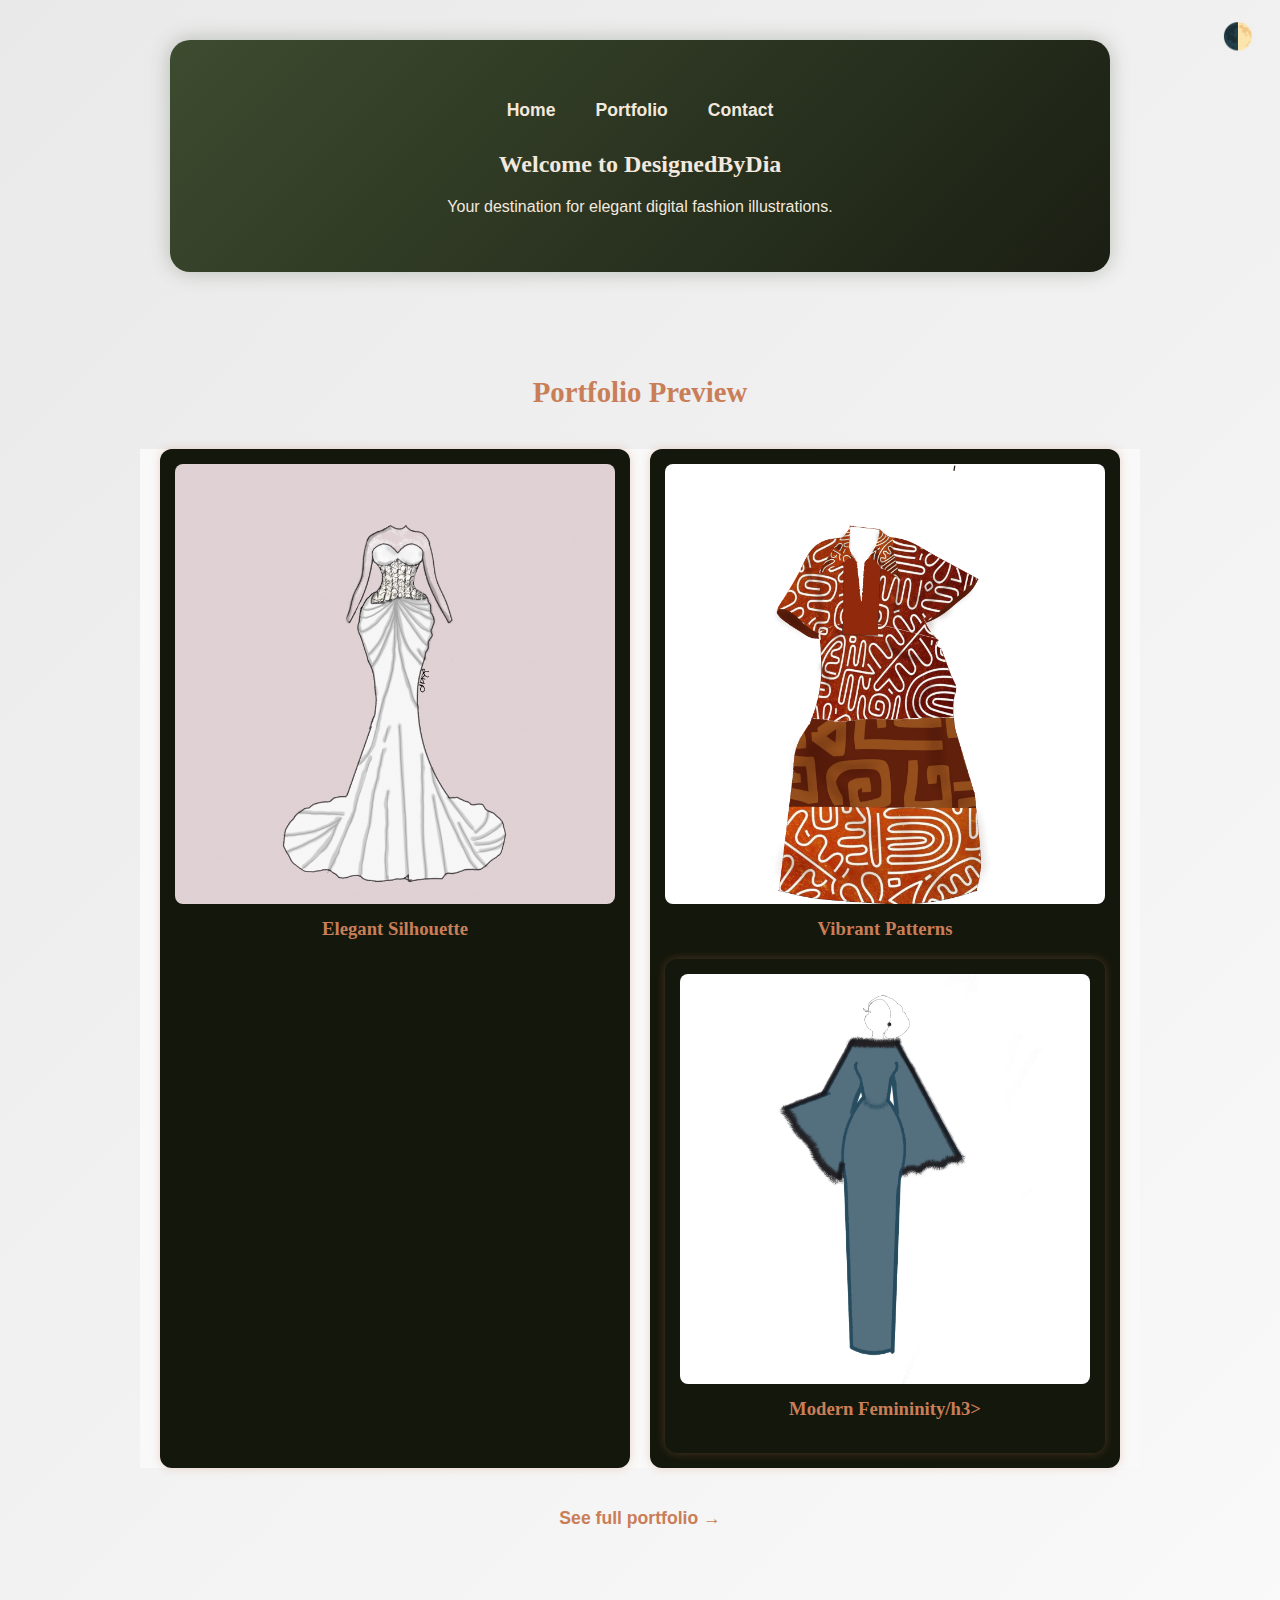
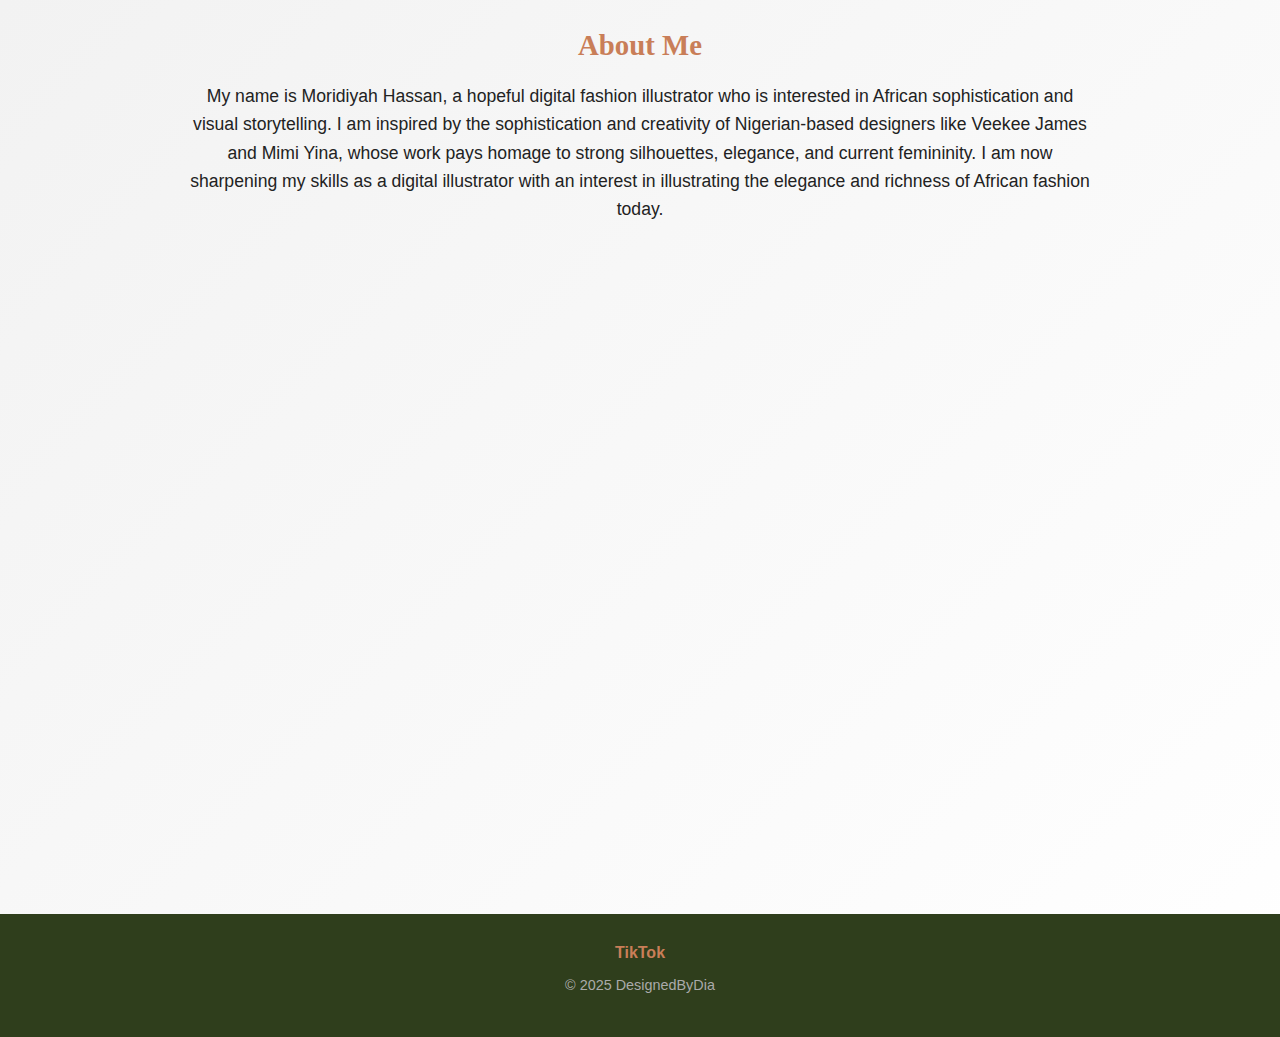
<file: index.html>
<!DOCTYPE html>
<html lang="en">
<head>
  <meta charset="UTF-8" />
  <meta name="viewport" content="width=device-width, initial-scale=1" />

  <title>DesignedByDia - Digital Fashion Illustrator</title>

  <!-- Primary Meta Tags -->
  <meta name="title" content="DesignedByDia - Digital Fashion Illustrator" />
  <meta name="description" content="Moridiyah Hassan - Digital fashion illustrator inspired by African sophistication and visual storytelling. Explore elegant fashion illustrations and portfolio." />
  <meta name="keywords" content="digital fashion illustration, African fashion, Nigerian designers, Veekee James, Mimi Yina, fashion art, Moridiyah Hassan" />
  <meta name="author" content="Moridiyah Hassan" />
  <meta name="robots" content="index, follow" />

  <!-- Open Graph / Facebook -->
  <meta property="og:type" content="website" />
  <meta property="og:title" content="DesignedByDia - Digital Fashion Illustrator" />
  <meta property="og:description" content="Moridiyah Hassan - Digital fashion illustrator inspired by African sophistication and visual storytelling. Explore elegant fashion illustrations and portfolio." />
  <meta property="og:image" content="images/social-preview.jpg" />

  <!-- Twitter -->
  <meta property="twitter:card" content="summary_large_image" />
  <meta property="twitter:title" content="DesignedByDia - Digital Fashion Illustrator" />
  <meta property="twitter:description" content="Moridiyah Hassan - Digital fashion illustrator inspired by African sophistication and visual storytelling. Explore elegant fashion illustrations and portfolio." />
  <meta property="twitter:image" content="images/social-preview.jpg" />

  <link rel="stylesheet" href="styles.css" />
</head>



<body>
  <main>
    <section class="hero">
      <button id="theme-toggle" aria-label="Toggle dark mode">🌓</button>

<nav>
  <div class="menu-toggle" id="menu-toggle">☰</div>
  <ul class="nav-links" id="nav-links">
    <li><a href="index.html">Home</a></li>
    <li><a href="portfolio.html">Portfolio</a></li>
    <li><a href="contact.html">Contact</a></li>
  </ul>
</nav>


      <h2>Welcome to DesignedByDia</h2>
      <p>Your destination for elegant digital fashion illustrations.</p>
    </section>

    <section class="portfolio-preview">
      <h2>Portfolio Preview</h2>
      <section class="portfolio-grid">
        <div class="portfolio-item">
          <img src="african elegance 2.png" alt="Elegant Silhouette" />
          <h3>Elegant Silhouette</h3>
        </div>
        <div class="portfolio-item">
          <img src="Project (20250629060938).png" alt="Vibrant Patterns" />
          <h3>Vibrant Patterns</h3>
        <div class="portfolio-item">
        <img src="Fashionillustration2.png" alt="Modern Femininity" />
        <h3>Modern Femininity/h3>
      </div>
      </section>
      <div class="see-more">
        <a href="portfolio.html">See full portfolio →</a>
      </div>
    </section>
    <section class="about-me">
      <h2>About Me</h2>
      <p>
        My name is Moridiyah Hassan, a hopeful digital fashion illustrator who is interested in African sophistication and visual storytelling. I am inspired by the sophistication and creativity of Nigerian-based designers like Veekee James and Mimi Yina, whose work pays homage to strong silhouettes, elegance, and current femininity. I am now sharpening my skills as a digital illustrator with an interest in illustrating the elegance and richness of African fashion today.
      </p>
    </section>

     <section class="contact-section fade-in">
    <h2>Contact Me</h2>
    <form action="https://formspree.io/f/xyzjagnk" method="POST">
      <label for="name">Name</label>
      <input type="text" id="name" name="name" required placeholder="Your name" />

      <label for="email">Email</label>
      <input type="email" id="email" name="_replyto" required placeholder="Your email" />

      <label for="message">Message</label>
      <textarea id="message" name="message" rows="6" required placeholder="Your message"></textarea>

      <button type="submit">Send</button>
    </form>
  </section>
  </main>
  <script>
  const menuToggle = document.getElementById('menu-toggle');
  const navLinks = document.getElementById('nav-links');

  menuToggle.addEventListener('click', () => {
    navLinks.classList.toggle('show');
  });
</script>
<footer class="site-footer">
  <div class="footer-content">
    <div class="social-links">
      <a href="https://tiktok.com/@dia5857" target="_blank">TikTok</a>
    </div>
    <p>© 2025 DesignedByDia</p>
  </div>
</footer>

<script>
  const toggle = document.getElementById('theme-toggle');
  const body = document.body;

  // Load preference on page load
  if (localStorage.getItem('theme') === 'dark') {
    body.classList.add('dark');
  }

  toggle.addEventListener('click', () => {
    body.classList.toggle('dark');
    const isDark = body.classList.contains('dark');
    localStorage.setItem('theme', isDark ? 'dark' : 'light');
  });
</script>

</body>
</html>
</file>
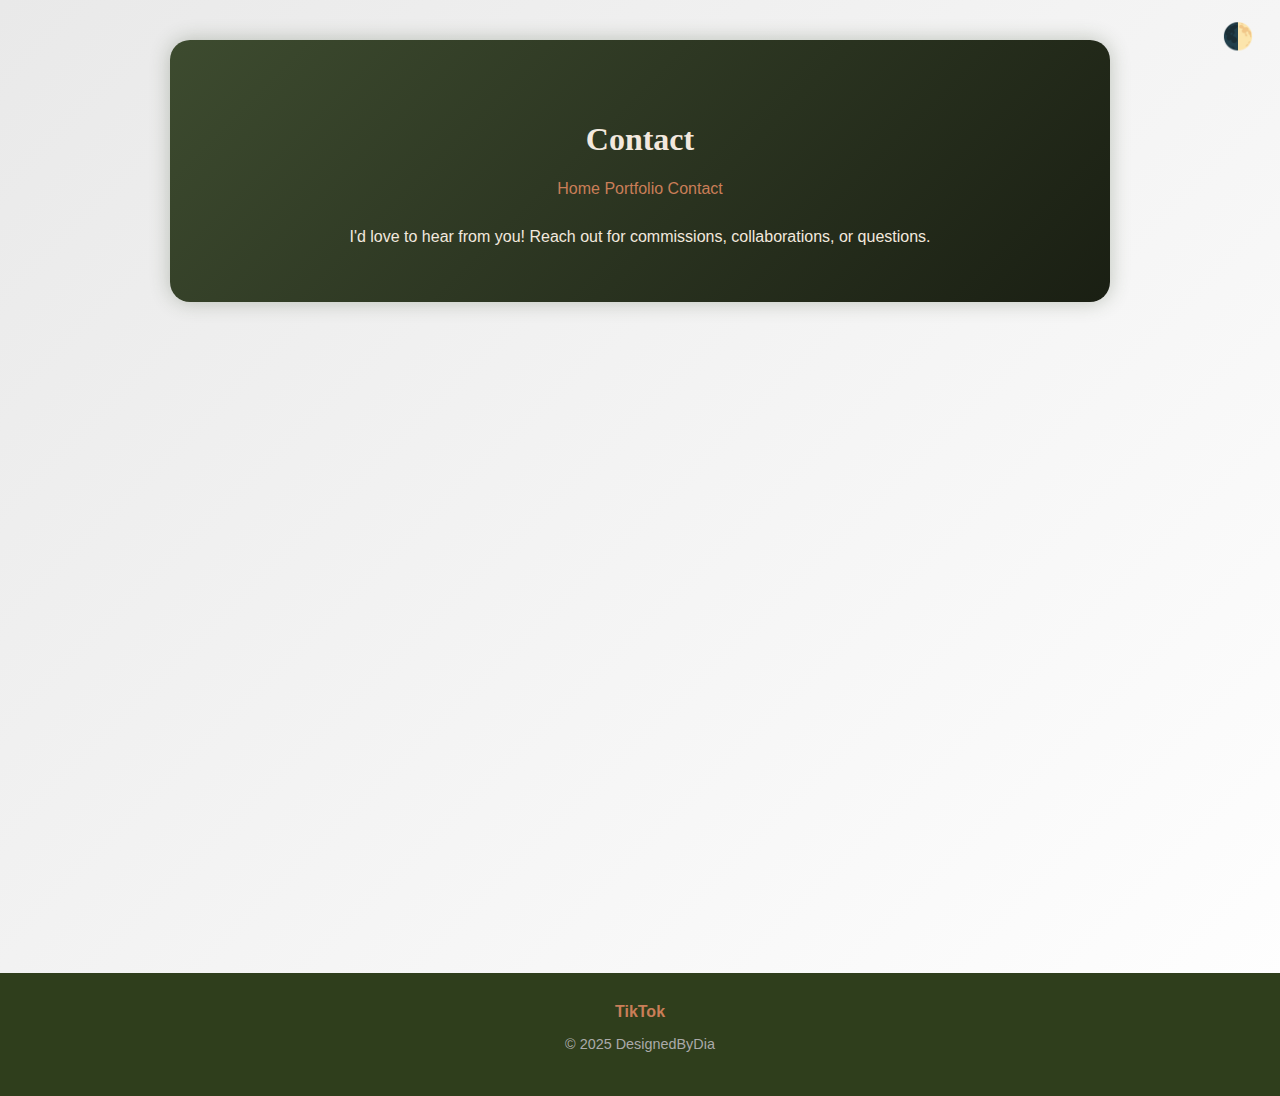
<file: contact.html>
<!DOCTYPE html>
<html lang="en">
<head>
  <meta charset="UTF-8" />
  <meta name="viewport" content="width=device-width, initial-scale=1" />

  <title>DesignedByDia - Contact</title>

  <meta name="title" content="DesignedByDia - Contact" />
  <meta name="description" content="Get in touch with Moridiyah Hassan, digital fashion illustrator. Reach out for commissions, collaborations, or inquiries." />
  <meta name="keywords" content="contact, commissions, fashion illustration inquiries, Moridiyah Hassan" />
  <meta name="author" content="Moridiyah Hassan" />
  <meta name="robots" content="index, follow" />

  <meta property="og:type" content="website" />
  <meta property="og:title" content="DesignedByDia - Contact" />
  <meta property="og:description" content="Get in touch with Moridiyah Hassan, digital fashion illustrator. Reach out for commissions, collaborations, or inquiries." />
  <meta property="og:image" content="images/social-preview-contact.jpg" />

  <meta property="twitter:card" content="summary_large_image" />
  <meta property="twitter:title" content="DesignedByDia - Contact" />
  <meta property="twitter:description" content="Get in touch with Moridiyah Hassan, digital fashion illustrator. Reach out for commissions, collaborations, or inquiries." />
  <meta property="twitter:image" content="images/social-preview-contact.jpg" />

  <link rel="stylesheet" href="styles.css" />
</head>


<body>
  <main class="hero">
    <h1>Contact</h1>
    <button id="theme-toggle" aria-label="Toggle dark mode">🌓</button>
    <nav>
      <a href="index.html">Home</a>
      <a href="portfolio.html">Portfolio</a>
      <a href="contact.html">Contact</a>
    </nav>
    <p>I'd love to hear from you! Reach out for commissions, collaborations, or questions.</p>
  </main>

  <section class="contact-section fade-in">
    <h2>Contact Me</h2>
    <form action="https://formspree.io/f/xyzjagnk" method="POST">
      <label for="name">Name</label>
      <input type="text" id="name" name="name" required placeholder="Your name" />

      <label for="email">Email</label>
      <input type="email" id="email" name="_replyto" required placeholder="Your email" />

      <label for="message">Message</label>
      <textarea id="message" name="message" rows="6" required placeholder="Your message"></textarea>

      <button type="submit">Send</button>
    </form>
  </section>

  <footer class="site-footer">
    <div class="footer-content">
      <div class="social-links">
        <a href="https://tiktok.com/@dia5857" target="_blank" rel="noopener noreferrer">TikTok</a>
      </div>
      <p>© 2025 DesignedByDia</p>
    </div>
  </footer>

  <script>
    const toggle = document.getElementById('theme-toggle');
    const body = document.body;

    // Load preference on page load
    if (localStorage.getItem('theme') === 'dark') {
      body.classList.add('dark');
    }

    toggle.addEventListener('click', () => {
      body.classList.toggle('dark');
      const isDark = body.classList.contains('dark');
      localStorage.setItem('theme', isDark ? 'dark' : 'light');
    });
  </script>
</body>
</html>
</file>
<file: styles.css>
:root {
  --dark-bg: #090b05; /* darker olive green */
  --dark-bg-light: #14170b;
  --warm-terra: #c97e58;
  --creamy-beige: #f2e8de;
}

body {
  font-family: 'DynaPuff', cursive, sans-serif;
  margin: 0;
  background: linear-gradient(135deg, #e9e9e9, #ffffff); /* light theme bg */
  color: #222;
  transition: background-color 0.6s ease, color 0.6s ease;
}

body.dark {
  background: linear-gradient(135deg, var(--dark-bg), var(--dark-bg-light));
  color: white;
}

h1, h2, h3, .logo {
  font-family: 'DynaPuff', cursive;
}

a {
  color: var(--warm-terra);
  text-decoration: none;
  transition: color 0.3s ease;
}

a:hover {
  text-decoration: underline;
  color: #b86b3e;
}

/* HERO SECTION */

.hero {
  background: linear-gradient(135deg, #3d4b2f, #1a1f13);
  padding: 60px 20px 40px;
  text-align: center;
  border-radius: 20px;
  margin: 40px auto;
  max-width: 900px;
  box-shadow: 0 0 20px rgba(61, 75, 47, 0.3);
  color: var(--creamy-beige);
  transition: background-color 0.6s ease, color 0.6s ease;
}

body.dark .hero {
  background-color: rgba(21, 26, 15, 0.9);
  color: white;
}

.logo-link {
  font-size: 2.8rem;
  font-weight: 700;
  color: var(--warm-terra);
  text-decoration: none;
  display: inline-block;
  margin-bottom: 15px;
  transition: color 0.3s ease;
}

.logo-link:hover {
  color: #b86b3e;
}

nav {
  margin-bottom: 30px;
}

.nav-links {
  list-style: none;
  padding: 0;
  margin: 0 auto 30px;
  display: flex;
  justify-content: center;
  gap: 40px;
}

.nav-links li a {
  color: var(--creamy-beige);
  font-weight: 600;
  font-size: 1.1rem;
  text-decoration: none;
}

.nav-links li a:hover {
  color: var(--warm-terra);
}

/* Filters */

.filters {
  text-align: center;
  margin: 30px 0;
}

.filters button {
  padding: 10px 20px;
  background-color: #2F3E1C;
  color: white;
  border: none;
  border-radius: 20px;
  margin: 0 5px;
  cursor: pointer;
  font-weight: 600;
  transition: background-color 0.3s ease;
}

.filters button:hover {
  background-color: #AD845A;
}

/* Portfolio Grid */

.portfolio-grid {
  display: grid;
  grid-template-columns: repeat(auto-fit, minmax(280px, 1fr));
  gap: 20px;
  max-width: 960px;
  margin: 40px auto;
  padding: 0 20px;
  transition: background-color 0.6s ease, color 0.6s ease;
  background-color: #f9f9f9;
}

body.dark .portfolio-grid {
  background-color: #090b05;
  color: white;
}

.portfolio-item {
  background-color: var(--dark-bg-light);
  border-radius: 12px;
  padding: 15px;
  box-shadow: 0 0 10px rgba(201, 126, 88, 0.3);
  transition: transform 0.3s ease, background-color 0.6s ease, color 0.6s ease;
  text-align: center;
  color: var(--creamy-beige);
}

body.dark .portfolio-item {
  background-color: #14170b;
  color: white;
}

.portfolio-item:hover {
  transform: scale(1.05);
}

.portfolio-item img {
  width: 100%;
  border-radius: 8px;
}

.portfolio-item h3 {
  margin-top: 10px;
  color: var(--warm-terra);
  font-weight: 700;
}

/* Lightbox */

.lightbox {
  position: fixed;
  top: 0;
  left: 0;
  width: 100%;
  height: 100%;
  background: rgba(20, 20, 20, 0.8);
  display: none;
  align-items: center;
  justify-content: center;
  z-index: 1000;
}

.lightbox img {
  max-width: 90%;
  max-height: 90%;
  border-radius: 10px;
  box-shadow: 0 0 10px #fff;
  transition: 0.3s;
  cursor: pointer;
}

/* Portfolio preview */

.portfolio-preview {
  text-align: center;
  padding: 40px 20px;
}

.portfolio-preview h2 {
  color: var(--warm-terra);
  margin-bottom: 20px;
  font-size: 1.8rem;
}

.see-more {
  margin-top: 20px;
}

.see-more a {
  font-weight: bold;
  color: var(--warm-terra);
  text-decoration: none;
  font-size: 1.1rem;
}

.see-more a:hover {
  text-decoration: underline;
}

/* About Me */

.about-me {
  max-width: 900px;
  margin: 60px auto;
  padding: 0 20px;
  text-align: center;
}

.about-me h2 {
  color: var(--warm-terra);
  margin-bottom: 20px;
  font-size: 1.8rem;
}

.about-me p {
  line-height: 1.6;
  font-size: 1.1rem;
}

/* Contact Section */

.contact-section {
  max-width: 500px;
  margin: 40px auto 80px auto;
  padding: 30px 25px;
  background-color: rgba(255 255 255 / 0.9);
  border-radius: 12px;
  box-shadow: 0 8px 20px rgba(20, 19, 19, 0.625);
  transition: background-color 0.6s ease, color 0.6s ease;
  text-align: center;
}

body.dark .contact-section {
  background-color: rgba(15, 18, 10, 0.9);
  color: rgb(248, 246, 246);
  box-shadow: none;
}

.contact-section h2 {
  margin-bottom: 25px;
  font-weight: 700;
  font-size: 2rem;
}

.contact-section form {
  display: flex;
  flex-direction: column;
  align-items: center;      /* center horizontally */
  text-align: left;       /* center label text */
}

.contact-section label {
  width: 100%;
  margin-bottom: 8px;
  font-weight: bold;
  color: inherit;
}

.contact-section input,
.contact-section textarea {
  width: 100%;
  max-width: 400px;
  padding: 12px;
  margin-bottom: 20px;
  border-radius: 8px;
  border: 1px solid #ccc;
  font-size: 1rem;
  font-family: inherit;
  box-sizing: border-box;
}

.contact-section button {
  max-width: 200px;
  width: 100%;
  padding: 14px;
  border-radius: 10px;
  border: none;
  background-color: var(--warm-terra);
  color: white;
  font-weight: bold;
  cursor: pointer;
  transition: background-color 0.3s ease;
}

.contact-section button:hover {
  background-color: #8b6e44;
}

/* Footer */

.site-footer {
  background-color: #2F3E1C;
  padding: 30px 20px;
  text-align: center;
  transition: background-color 0.6s ease, color 0.6s ease;
}

body.dark .site-footer {
  background-color: var(--dark-bg);
  color: white;
}

.site-footer .footer-content {
  max-width: 800px;
  margin: 0 auto;
}

.site-footer .social-links {
  display: flex;
  justify-content: center;
  flex-wrap: wrap;
  gap: 15px;
  margin-bottom: 10px;
}

.site-footer .social-links a {
  color: var(--warm-terra);
  text-decoration: none;
  font-weight: bold;
  transition: color 0.3s;
}

.site-footer .social-links a:hover {
  color: white;
}

.site-footer p {
  color: #aaa;
  font-size: 0.9rem;
}

/* Theme toggle button */

#theme-toggle {
  background: none;
  border: none;
  font-size: 1.6rem;
  cursor: pointer;
  color: inherit;
  position: fixed;
  top: 20px;
  right: 20px;
  z-index: 1000;
  transition: color 0.3s ease;
}

#theme-toggle:hover {
  color: var(--warm-terra);
}

/* Fade-in animation */

.fade-in {
  opacity: 0;
  transform: translateY(20px);
  animation: fadeInUp 0.8s ease-out forwards;
}

@keyframes fadeInUp {
  to {
    opacity: 1;
    transform: translateY(0);
  }
}

/* Responsive tweaks */

@media (max-width: 768px) {
  .nav-links {
    flex-direction: column;
    gap: 15px;
    padding: 0;
  }

  .portfolio-grid {
    grid-template-columns: 1fr;
    max-width: 90%;
    margin: 30px auto;
  }

  .hero {
    padding: 40px 15px 30px;
  }

  .hero h2 {
    font-size: 1.5rem;
  }

  .about-me, .contact-section {
    padding: 0 15px;
    max-width: 100%;
  }

  /* Hamburger Menu */

  .menu-toggle {
    display: block;
    font-size: 2rem;
    cursor: pointer;
    color: var(--warm-terra);
  }

  .nav-links {
    display: none;
    flex-direction: column;
    align-items: center;
    gap: 15px;
    margin-top: 10px;
  }

  .nav-links.show {
    display: flex;
  }

  nav {
    flex-direction: column;
    align-items: center;
  }
}

.menu-toggle {
  display: none;
}

/* END */
</file>
